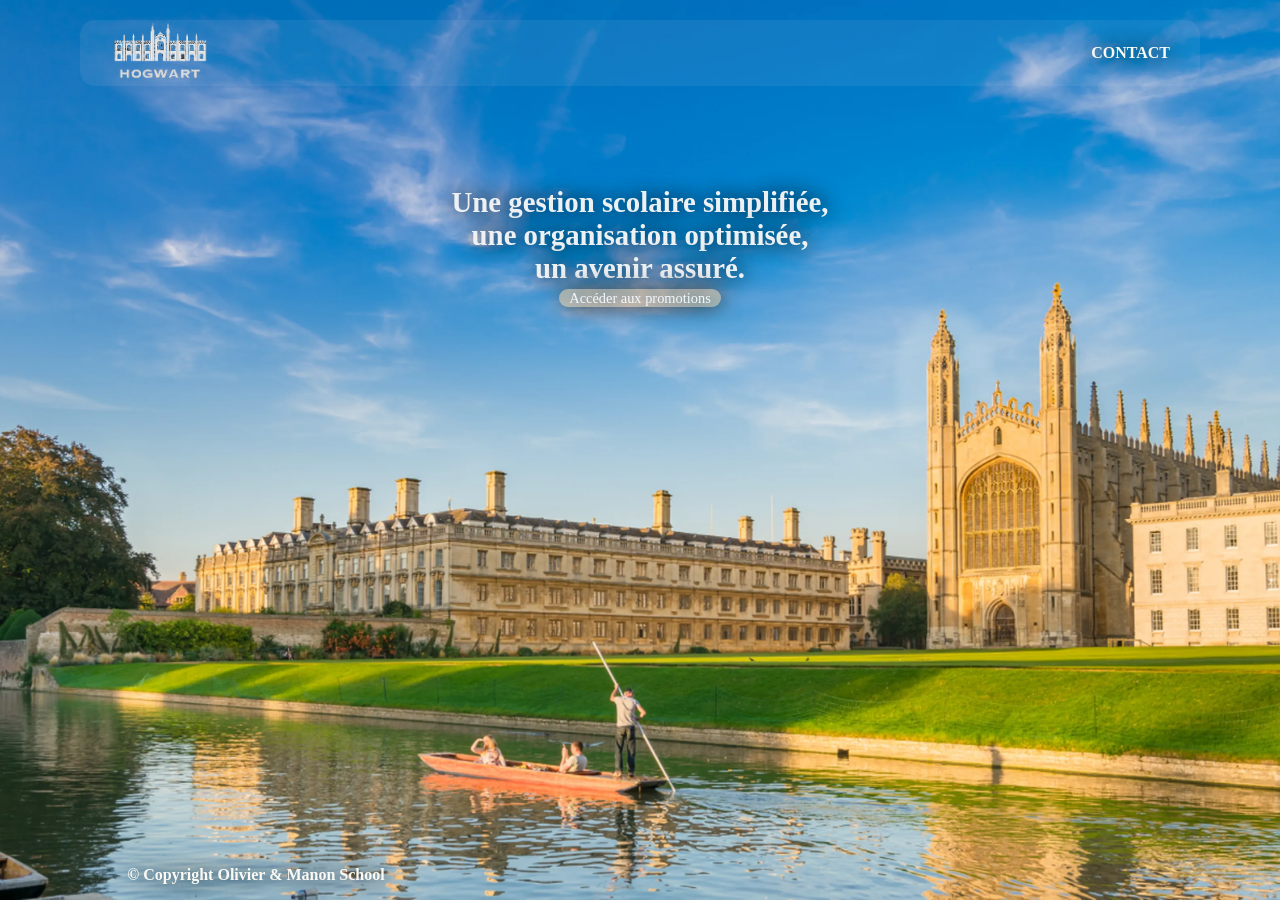
<file: index.html>
<!DOCTYPE html>
<html lang="fr">
  <head>
    <meta charset="UTF-8" />
    <meta name="viewport" content="width=device-width, initial-scale=1.0" />
    <link rel="stylesheet" href="./assets/css/index.css" />
    <link rel="preconnect" href="https://fonts.googleapis.com" />
    <link rel="preconnect" href="https://fonts.gstatic.com" crossorigin />
    <link
      href="https://fonts.googleapis.com/css2?family=Arvo:ital,wght@0,400;0,700;1,400;1,700&display=swap"
      rel="stylesheet"
    />
    <title>Acceuil Poudlard</title>
  </head>
  <body>
    <header>
      <nav>
        <div class="container-header">
          <div class="img-logo">
            <a href="./index.html"
              ><img src="./assets/images/logo2.png" alt="logo"
            /></a>
          </div>
          <div>
            <a href="./contact.html">CONTACT</a>
          </div>
        </div>
      </nav>
    </header>

    <main>
      <div>
        <h1>
          Une gestion scolaire simplifiée, <br />
          une organisation optimisée, <br />
          un avenir assuré.
        </h1>
        <a href="./promos.html">Accéder aux promotions</a>
      </div>
    </main>
    
    <footer>
        <div>
            <p>
                © Copyright Olivier & Manon School
            </p>
        </div>
    </footer>
  </body>
</html>
</file>
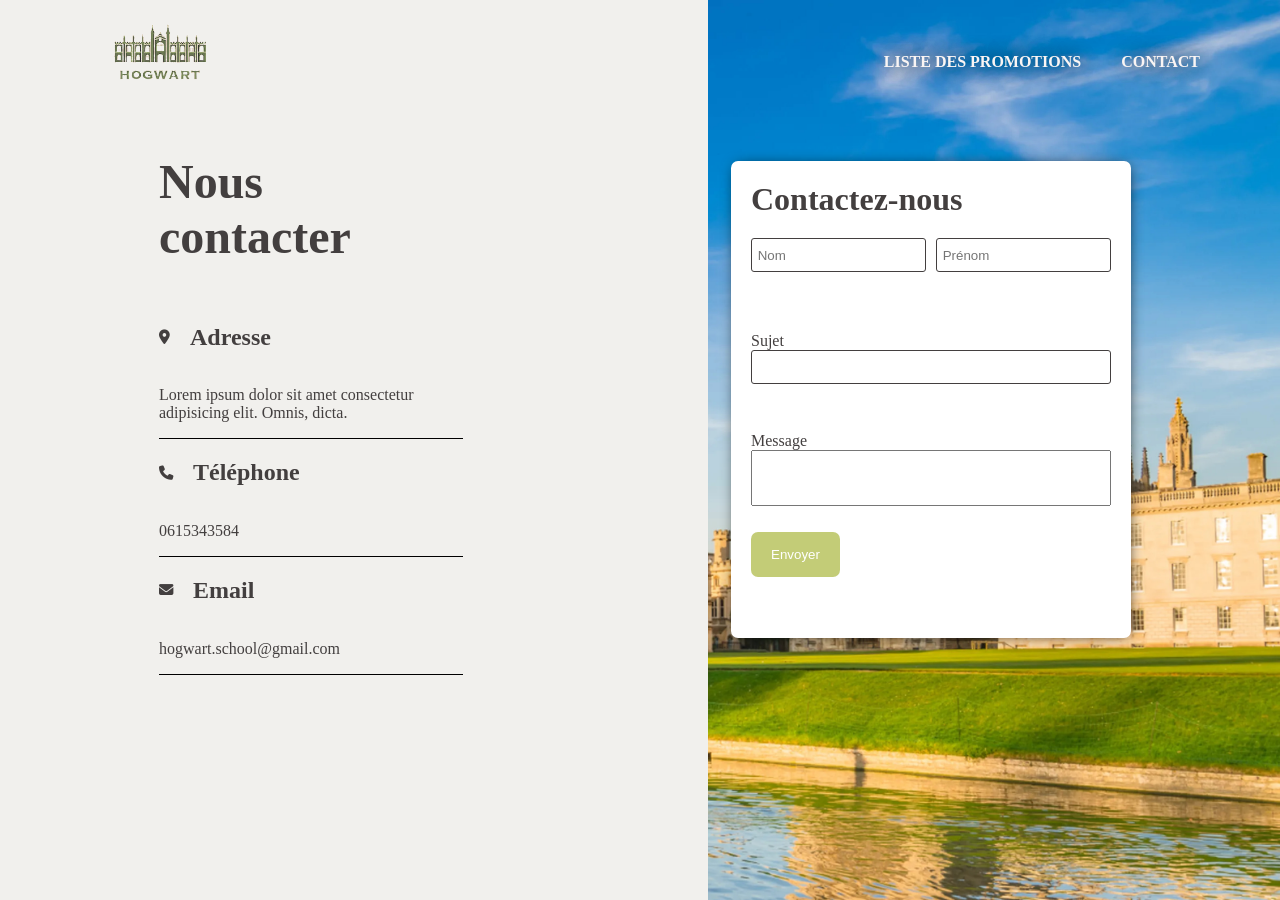
<file: contact.html>
<!DOCTYPE html>
<html lang="fr">

<head>
    <meta charset="UTF-8">
    <meta name="viewport" content="width=device-width, initial-scale=1.0">
    <link rel="stylesheet" href="./assets/css/contact.css">
    <link rel="stylesheet" href="https://cdnjs.cloudflare.com/ajax/libs/font-awesome/6.7.2/css/all.min.css"
        integrity="sha512-Evv84Mr4kqVGRNSgIGL/F/aIDqQb7xQ2vcrdIwxfjThSH8CSR7PBEakCr51Ck+w+/U6swU2Im1vVX0SVk9ABhg=="
        crossorigin="anonymous" referrerpolicy="no-referrer" />
    <title>Contact</title>
</head>

<body>

    <header>
        <nav>
            <div class="container-header">
                <div class="img-logo">
                    <a href="./index.html"><img src="./assets/images/logo-contact.png" alt="logo" /></a>
                </div>
                <div class="divlien-contact">
                    <a href="./promos.html">LISTE DES PROMOTIONS</a>
                    <a href="./contact.html">CONTACT</a>
                </div>
            </div>
        </nav>
    </header>

    <main>
        <section id="contact-info-container">
            <div id="contact-info">
                <h1>Nous contacter</h1>
                <div class="info-style">
                    <h2><i class="fa-solid fa-location-dot"></i>Adresse</h2>
                    <p>Lorem ipsum dolor sit amet consectetur adipisicing elit. Omnis, dicta.</p>
                </div>
                <div class="info-style">
                    <h2><i class="fa-solid fa-phone"></i>Téléphone</h2>
                    <p>0615343584</p>
                </div>
                <div class="info-style">
                    <h2><i class="fa-solid fa-envelope"></i>Email</h2>
                    <p>hogwart.school@gmail.com</p>
                </div>
            </div>
        </section>
        <section id="contact-message-container">
            <p>Contactez-nous</p>
            <form action="">
                <div class="form-container">
                    <div class="name-input">

                        <input type="text" placeholder=" Nom">

                        <input type="text" placeholder=" Prénom">
                    </div>
                    <div class="input-style"><label for="">sujet</label>
                        <input type="text">
                    </div>
                    <div class="input-style"><label for="">message</label>
                        <textarea name="" id=""></textarea>
                    </div>

                    <button type="submit">Envoyer</button>
                </div>
            </form>
        </section>
    </main>
    <!-- <footer>
        <div>
            <p>
                © Copyright Olivier & Manon School
            </p>
        </div>
    </footer> -->
</body>

</html>
</file>
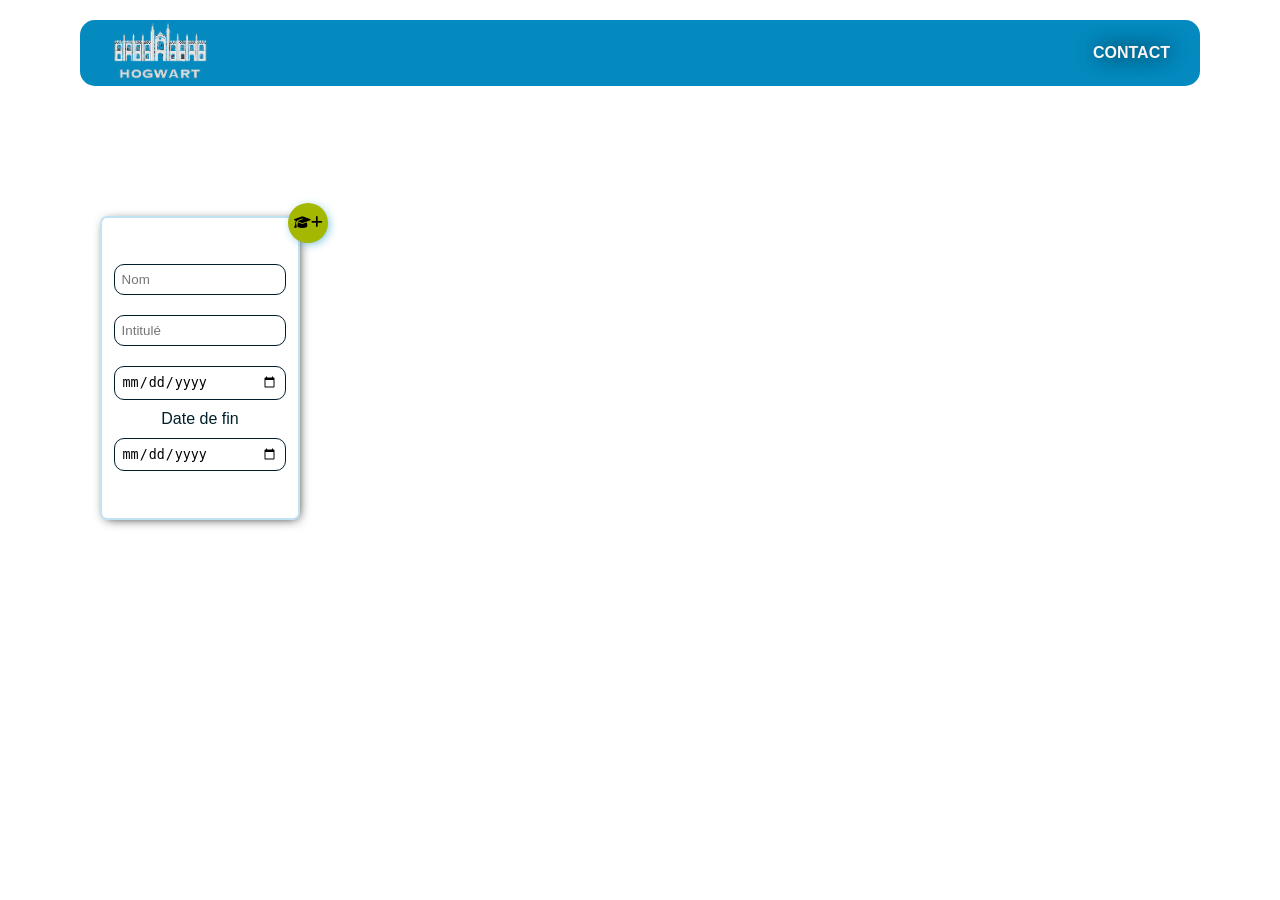
<file: promos.html>
<!DOCTYPE html>
<html lang="en">

<head>
    <meta charset="UTF-8">
    <meta name="viewport" content="width=device-width, initial-scale=1.0">
    <link rel="stylesheet" href="./assets/css/promos.css">
    <link rel="stylesheet" href="https://cdnjs.cloudflare.com/ajax/libs/font-awesome/6.7.2/css/all.min.css"
        integrity="sha512-Evv84Mr4kqVGRNSgIGL/F/aIDqQb7xQ2vcrdIwxfjThSH8CSR7PBEakCr51Ck+w+/U6swU2Im1vVX0SVk9ABhg=="
        crossorigin="anonymous" referrerpolicy="no-referrer" />
    <title>Promos</title>
</head>

<body>
    <header>
        <nav>
            <div class="container-header">
                <div class="img-logo">
                    <a href="./index.html"><img src="./assets/images/logo2.png" alt="logo" /></a>
                </div>
                <div>
                    <a href="./contact.html">CONTACT</a>
                </div>
            </div>
        </nav>
    </header>

    <main>
        <h1>#PROMO</h1>
        <div class="display-cards">
            <div class="cards" id="form-container">
                <form action="" method="POST" id="promoForm">
                    
                    <input type="text" name="promoName" id="promo-name" placeholder="Nom">

                    <input type="text" name="promoDescription" id="promo-description" placeholder="Intitulé">

                    <label for="promo-start"></label>
                    <input type="date" name="promoStart" id="promo-start" placeholder="Date de début">

                    <label for="promo-end">Date de fin</label>
                    <input type="date" name="promoEnd" id="promo-end">

                    <button type="submit" value="" id="submitForm"><i class="fa-solid fa-graduation-cap"></i><i class="fa-solid fa-plus"></i></button>

                </form>
            </div>

            <div id="modifier-container">
                <div id="modifier-form-container">
                    <form action="" method="POST">
                        <label for="promo-name">Name</label>
                        <input type="text" name="promoName" id="modifier-promo-name">

                        <label for="promo-description">Intitulé</label>
                        <input type="text" name="promoDescription" id="modifier-promo-description">

                        <label for="promo-start">Date de début</label>
                        <input type="date" name="promoStart" id="modifier-promo-start">

                        <label for="promo-end">Date de fin</label>
                        <input type="date" name="promoEnd" id="modifier-promo-end">

                        <input type="submit" value="Soumettre" id="submitModifierForm">
                        <button id="close">Fermer</button>
                    </form>
                </div>
            </div>
        </div>
    </main>

    <script src="./assets/js/promos.js"></script>
</body>

</html>
</file>
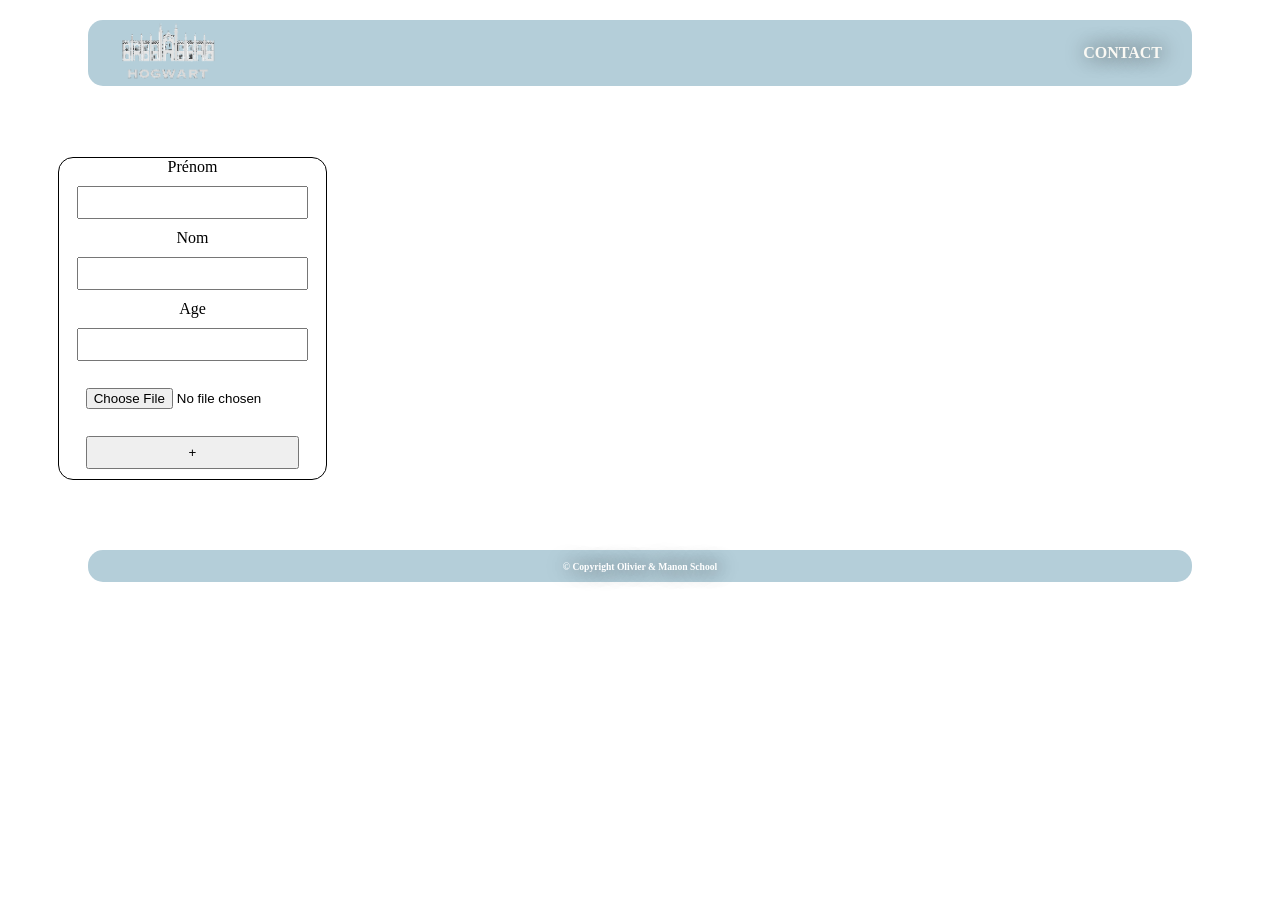
<file: student.html>
<!DOCTYPE html>
<html lang="fr">
<head>
    <meta charset="UTF-8">
    <meta name="viewport" content="width=device-width, initial-scale=1.0">
    <link rel="stylesheet" href="./assets/css/student.css">
    <title>Promo Details</title>
</head>
<body>
    <header>
        <nav>
          <div class="container-header">
            <div class="img-logo">
              <a href="./index.html"
                ><img src="./assets/images/logo2.png" alt="logo"
              /></a>
            </div>
            <div>
              <a href="./contact.html">CONTACT</a>
            </div>
          </div>
        </nav>
      </header>

      <main>

        <h1 id="nameChoicePromo"></h1>

        <div id="cardsContainer">
            <div id="formContainer">
                <form action="" method="POST" id="formStudent">
                    <label for="prenom">Prénom</label>
                    <input type="text" name="prenom" id="prenom">

                    <label for="nom">Nom</label>
                    <input type="text" name="nom" id="nom">

                    <label for="age">Age</label>
                    <input type="number" name="age" id="age">

                    <input type="file" id="avatar">

                    <input type="submit" value="+" id="submitForm">
                </form>
            </div>
        </div>
        
      </main>

      <footer>
        <div>
            <p>
                © Copyright Olivier & Manon School
            </p>
        </div>
    </footer>
    

  <script src="./assets/js/student.js"></script>
</body>
</html>
</file>
<file: assets/css/index.css>
*{
    color: rgb(250, 249, 244);
}
body{
    margin: 0;
    background-image: url("../images/cambridge3.webp");
    background-attachment: fixed;
    background-size: cover;
    background-position: center;
}

header{
    margin: 20px 80px;
    padding: 0 30px;
    background: #f6e4e411;
    border-radius: 15px;
    a{
        color: rgb(250, 249, 244);
        font-weight: bold;
        text-decoration: none;
        text-shadow:2px 0px 20px rgba(0,0,0,0.98);
    }
}

.container-header{
    display: flex;
    justify-content: space-between;
    align-items: center;

}
.img-logo{

    img{
        width: 100px;
    }
}
main{
    margin-top: 100px;
    text-align: center;
    h1{
        padding: 0;
        margin: 4px;
        color: rgb(237, 241, 244);
        font-size: 1.8em;
        text-shadow:2px 0px 20px rgba(0,0,0,0.98);
    }
    a{
        padding: 1px 10px;
        background: #f2cea28d;
        border-radius: 15px;
        font-size: 0.9em;
        color: aliceblue;
        text-decoration: none;
        text-shadow:2px 0px 20px rgba(0,0,0,0.98);
        box-shadow: 2px 0px 20px rgba(86, 85, 85, 0.98);
    }
}

footer{
    position: absolute;
    bottom: 0;
    text-align: center;
    font-weight: bold;
    text-shadow:2px 0px 20px rgba(0,0,0,0.98);
    width: 40%;
}
</file>
<file: assets/css/contact.css>
html {
    margin: 0;
    height: 100%;
}

*:focus {
    outline: none;
}

body {
    margin: 0;
    background: url(../images/bg-contact.jpg) #f1f0ed;
    background-position: right;
    background-size: contain;
    background-repeat: no-repeat;

}

header {
    padding: 0 80px 0 110px;
    a {
        color: rgb(250, 245, 244);
        font-weight: bold;
        text-decoration: none;
        text-shadow: 2px 0px 20px rgba(0, 0, 0, 0.98);
    }
}

.container-header {
    display: flex;
    justify-content: space-between;
    align-items: center;
}

.img-logo {
    img {
        width: 100px;
    }
}
.divlien-contact{
    display: flex;
    justify-content: center;
    align-items: center;
    gap: 40px;
    margin-top: 20px;
}

main {
    display: flex;
    justify-content: space-around;
    align-items: center;
}


/* Informations concernant l'école ********************************************************************/
#contact-info-container {
    padding: 10px;
    width: 30%;
    color: rgb(67, 63, 63);
}

#contact-info {
    padding: 0 40px;
    margin-bottom: 10px;
}

#contact-info h1 {
    font-size: 3em;
}

#contact-info .info-style {
    border-bottom: 1px solid black;
    display: flex;
    flex-direction: column;
}

#contact-info .info-style h2 {
    display: flex;
    align-items: center;
}

#contact-info .info-style i {
    font-size: 0.6em;
    padding-right: 20px;
}

/* Formulaire de contact *****************************************************************************************/
#contact-message-container {
    background: white;
    margin-right: 40px;
    border-radius: 7px;
    box-shadow: 1px 1px 15px -5px #000000;
    color: rgb(67, 63, 63);
    height: 100%;

}

#contact-message-container p {
    margin: 20px 20px;
    font-size: 2em;
    font-weight: bold;
}

.form-container {
    height: 400px;
}

form {
    margin-top: 10px;
    display: flex;
    justify-content: center;
    height: 400px;
}

label {
    text-transform: capitalize;
}

.name-input {
    display: flex;
    margin-bottom: 15%;
    padding: 0 20px;
    gap: 10px;
}

.name-input input {
    gap: 10px;
}

.input-style {
    height: 25%;
    text-align: start;
    display: flex;
    flex-direction: column;
    padding: 0 20px;
}

input {
    height: 30px;
    border: 0.5px solid rgb(67, 63, 63);
    ;
    border-radius: 3px;
    outline: none;
}

input:focus {
    border-color: #909f00;
    padding-left: 5px;
}

textarea {
    resize: none;
    height: 50px;
}

textarea:focus {
    border-color: #909f00;
    padding-left: 5px;
}

button {
    margin: 0 20px;
    padding: 15px 20px;
    border-radius: 7px;
    background: #8f9f0088;
    color: white;
    border: 0;
}

button:hover {
    background-color: #909f00;
    cursor: pointer;
    transition: 0.2s ease;
}

footer{
    bottom: 0;
    text-align: center;
    font-weight: bold;
    padding: 1px 10px;
    font-size: 0.6em;
    color: #1f1f1f;
}
</file>
<file: assets/css/promos.css>
body {
    margin: 0;
    font-family: helvetica,arial;
}

header {
    margin: 20px 80px;
    padding: 0 30px;
    background: #048abf;
    border-radius: 15px;

    a {
        color: rgb(250, 245, 244);
        font-weight: bold;
        text-decoration: none;
        text-shadow: 2px 0px 20px rgba(0, 0, 0, 0.98);
    }
}

.container-header {
    display: flex;
    justify-content: space-between;
    align-items: center;

}

.img-logo {
    img {
        width: 100px;
    }
}

main {
    position: relative;
}

main h1 {
    margin-left: 100px;
    color: white;
}

.display-cards {
    display: flex;
    flex-wrap: wrap;
    gap: 90px;
    padding: 50px;
}

#form-container {
    position: relative;
}
.display-cards{
    margin: 0 50px;
}
#submitForm {
    position: absolute;
    top: -5%;
    left: 95%;
    border-radius: 50px;
    height: 40px;
    width: 40px;
    cursor: pointer;
    border: 0;
    background: #a4b701;
    box-shadow: 2px 2px 12px -4px #048abf;
    display: flex;
    align-items: center;
}

#form-container {
    display: flex;
    justify-content: center;
    border: 2px solid #048abf3e;
}

form {
    display: flex;
    flex-direction: column;
    justify-content: center;
    align-items: center;
    width: 100%;
}

input {
    padding: 7px;
    width: 80%;
    margin: 10px 0;
    border: 0.4px solid #001f2b;
    border-radius: 10px;
}

#deletePromo {
    position: absolute;
    left: 95%;
    top: -5%;
    border-radius: 50px;
    border-style: none;
    height: 40px;
    width: 40px;
    visibility: hidden;
    background: #F2CEA2;
    cursor: pointer;
    box-shadow: 2px 2px 12px -4px black
}

#updatePromo {
    position: absolute;
    left: 95%;
    top: 12%;
    border-radius: 50px;
    border-style: none;
    height: 40px;
    width: 40px;
    visibility: hidden;
    background: #0477BF;
    cursor: pointer;
    box-shadow: 2px 2px 12px -4px black
}


.cards {
    color: #001f2b;
    display: flex;
    flex-direction: column;
    justify-content: space-between;
    align-items: center;
    border: 3px solid #048abf84;
    border-radius: 7px;
    width: calc(25% - 74px);
    height: 300px;
    position: relative;
    transition: 0.5s ease-in;
    box-shadow: 2px 2px 12px -4px #000000;
}

.cards h2 {
    padding: 20px 0;
    margin: 0;
    text-align: center;
    font-size: 2em;
    width: 100%;
}

.cards:hover #deletePromo {
    visibility: visible;
}

.cards:hover #updatePromo {
    visibility: visible;
}

.cards:hover {
    background: rgba(255, 255, 255, 0.107);
    box-shadow: 2px 2px 12px -1px #000000;
    
    h2, h3, p {
        transition: 0.2s ease-in;
        color: rgba(0, 0, 0, 0.052);
    }
}

.cards a {
    position: absolute;
    font-weight: bold;
    top: 45%;
    font-size: 1.5em;
    color: rgb(21, 118, 222);
    text-decoration: none;
    opacity: 0;
    transition: opacity 0.2s ease-in;
    text-shadow: 2px 2px 4px rgba(0, 0, 0, 0.6);
}

.cards a:hover {
    color: rgb(0, 95, 158);
    transition: 0.4s ease;
    cursor: pointer;
}

.cards:hover a {
    opacity: 1;
}


#modifier-container {
    display: none;
    position: fixed;
    z-index: 1;
    left: 0;
    top: 0;
    width: 100%;
    height: 100%;
    background-color: rgba(0, 0, 0, 0.5);
    justify-content: center;
    align-items: center;
}

#modifier-form-container {
    width: 400px;
    border-radius: 5px;
    box-shadow: 2px 2px 4px rgba(0, 0, 0, 0.6);
}

#close {
    margin-bottom: 20px;
}


#modalo {
    background: red;
    padding: 20px 40px;
    z-index: 2;
    left: 50%;
    text-align: center;
}
</file>
<file: assets/css/student.css>
header{
    margin: 20px 80px;
    padding: 0 30px;
    background: #B4CED9;
    border-radius: 15px;
    a{
        color: rgb(250, 249, 244);
        font-weight: bold;
        text-decoration: none;
        text-shadow:2px 0px 20px rgba(0,0,0,0.98);
    }
}

.container-header{
    display: flex;
    justify-content: space-between;
    align-items: center;

}
.img-logo{

    img{
        width: 100px;
    }
}

#cardsContainer {
    display: flex;
    flex-wrap: wrap;
    gap: 20px;
    padding: 50px;

    div{
        border: 1px solid black;
        border-radius: 15px;
    }
}
form {
    display: flex;
    flex-direction: column;
    justify-content: center;
    align-items: center;
    position: relative;
    width: 100%;
}

input {
    padding: 7px;
    width: 80%;
    margin: 10px 0;
}



footer{
    bottom: 0;
    text-align: center;
    font-weight: bold;
    text-shadow:2px 0px 20px rgba(0,0,0,0.98);
    background: #b4ced9;
    border-radius: 15px;
    padding: 1px 10px;
    font-size: 0.6em;
    color: #ffffff;
    margin: 20px 80px;
}
</file>
